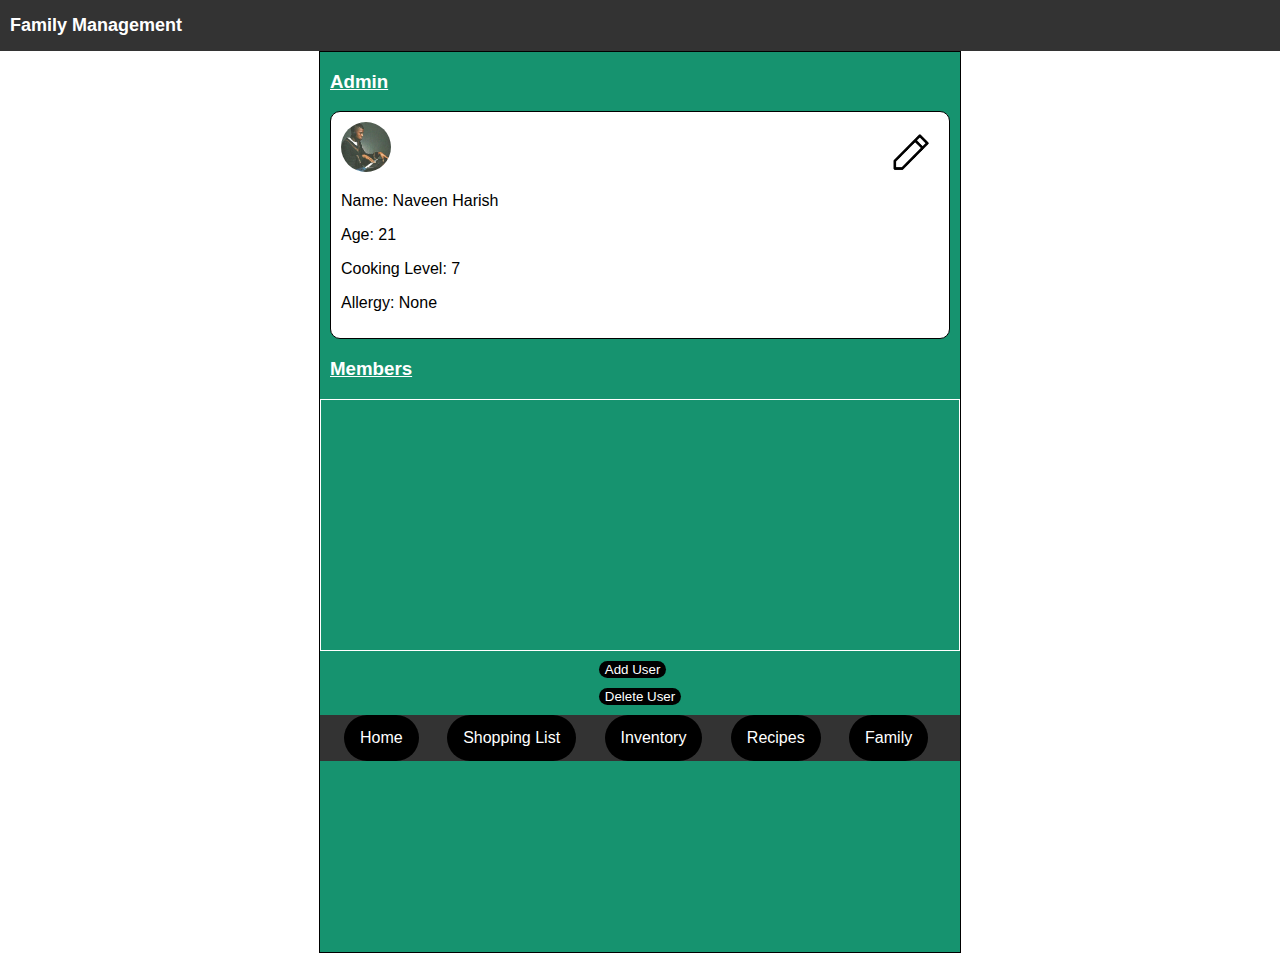
<file: Family Management Page/index.html>
<!DOCTYPE html>
<html lang="en">
<head>
    <meta charset="UTF-8">
    <link rel="stylesheet" href="style.css" type="text/css">
    <meta name="viewport" content="width=device-width, initial-scale=1.0">
    <title>Fam management page</title>
</head>
<body>
    <div class="header">
        <h2>Family Management</h2>
    </div>
    <div class="container">
        <h3><u>Admin</u></h3>
        <div id="admin" class="section">
            <label>
                <input type="file" id="file">
                <img class="pfp" src="admin_avatar.png.jpg" alt="Admin">
            </label>
            <button class="editUser">
                <img src="edit-pencil.png" alt="buttonpng"/>
            </button>
            <p>Name: <span id="adminName">Naveen Harish</span></p>
            <p>Age: <span id="adminAge">21</span></p>
            <p>Cooking Level: <span id="adminCookingLevel" class="cookingLevel">7</span></p>
            <p>Allergy: <span id="adminAllergy">None</span></p>
        </div>

        <h3><u>Members</u></h3>
        <div id="other-users"></div>
        <div class="functions">
            <button id="addButton" onclick="display_member_popup(true)">Add User</button>
            <button id="deleteButton">Delete User</button>
        </div>
        <div class="navbar">
            <ul>
                <li><a href="default.html">Home</a></li>
                <li><a href="default.html">Shopping List</a></li>
                <li><a href="default.html">Inventory</a></li>
                <li><a href="default.html">Recipes</a></li>
                <li><a href="default.html">Family</a></li>
              </ul>
        </div>
        <div id="new-member-popup" class="popup">
            <div id="member-content" class="popup-content">
                <span id="closeMember">&times;</span>
                <form id="member-form" class="form">
                    <legend><b>New Member Setup</b></legend>
                    <label for="editName">Name:</label>
                    <input type="text" id="memberName" name="name" pattern="[A-Za-z ]+">
                    <label for="editAge">Age:</label>
                    <input type="number" id="memberAge" name="age">
                    <label for="editLevel">Cooking Level:</label>
                    <select id="memberLevel" name="level">
                        <option value="1">1</option>
                        <option value="2">2</option>
                        <option value="3">3</option>
                    </select>
                    <label for="editAllergy">Allergy:</label>
                    <input type="text" id="memberAllergy" name="allergy" pattern="[A-Za-z]+">
                    <input id='create-button' type='button' value='Create Member'>
                  </form>  
            </div>
        </div>
    </div>
    <div id="confirmPopup" class="popup">
        <div class="popup-content">
        <p>Are you sure you want to delete the selected user(s)?</p>
        <button id="confirmYes">Yes</button>
        <button id="confirmNo">No</button>
        </div>
    </div>
    <script src="code.js"></script>
</body>
</html>
</file>
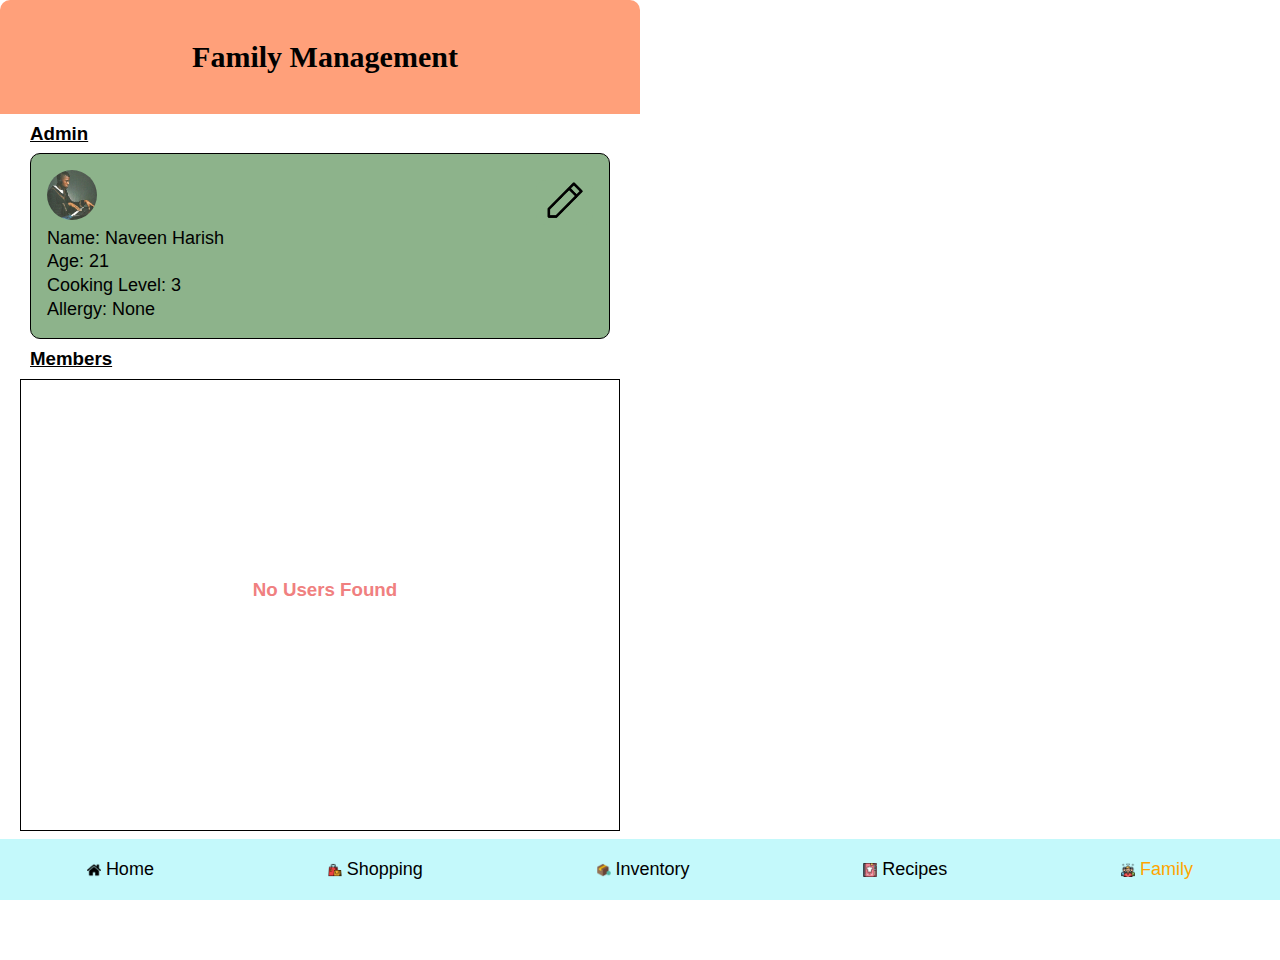
<file: FamilyManagementPage/index.html>
<!DOCTYPE html>
<html lang="en">
<head>
    <meta charset="UTF-8">
    <link rel="stylesheet" href="style.css" type="text/css">
    <meta name="viewport" content="width=device-width, initial-scale=1.0">
    <title>Fam management page</title>
</head>
<body>
    <div class="header">
        <h2>Family Management</h2>
    </div>
    <div class="container">
        <div id="admin-block">
        <h3><u>Admin</u></h3>
        <div id="admin" class="section">
            <label>
                <input type="file" id="file">
                <img class="pfp" src="admin_avatar.png.jpg" alt="Admin">
            </label>
            <button class="editUser">
                <img src="edit-pencil.png" alt="buttonpng"/>
            </button>
            <p>Name: <span id="adminName" class="name">Naveen Harish</span></p>
            <p>Age: <span id="adminAge" class="age">21</span></p>
            <p>Cooking Level: <span id="adminCookingLevel" class="cookingLevel">3</span></p>
            <p>Allergy: <span id="adminAllergy" class="allergy">None</span></p>
        </div>
</div>
    <div id="members-block">
        <h3><u>Members</u></h3>
        <div id="other-users">
            <h3 id="user-default">No Users Found</h3>
        </div>
        <div class="functions">
            <button class="function" id="addButton" onclick="display_member_popup(true)"><strong>Add User</strong></button>
            <button class="function" id="deleteButton"><strong>Delete User</strong></button>
        </div>
    </div>
        <div id="new-member-popup" class="popup">
            <div id="member-content" class="popup-content">
                <span id="closeMember">&times;</span>
                <form id="member-form" class="form">
                    <legend><b>New Member Setup</b></legend>
                    <label for="editName">Name:</label>
                    <input type="text" id="memberName" name="name" pattern="[A-Za-z ]+">
                    <label for="editAge">Age:</label>
                    <input type="number" id="memberAge" name="age">
                    <label for="editLevel">Cooking Level:</label>
                    <select id="memberLevel" name="level">
                        <option value="1">1</option>
                        <option value="2">2</option>
                        <option value="3">3</option>
                    </select>
                    <label for="editAllergy">Allergy:</label>
                    <input type="text" id="memberAllergy" name="allergy" pattern="[A-Za-z]+">
                    <input id='create-button' type='button' value='Create Member'>
                  </form> 
                <div class="mobile-keyboard">
                    <div class="key-row">
                        <div class="key">q</div><div class="key">w</div><div class="key">e</div><div class="key">r</div>
                        <div class="key">t</div><div class="key">y</div><div class="key">u</div><div class="key">i</div>
                        <div class="key">o</div><div class="key">p</div>
                    </div>
                    <div class="key-row">
                        <div class="key">a</div><div class="key">s</div><div class="key">d</div><div class="key">f</div>
                        <div class="key">g</div><div class="key">h</div><div class="key">j</div><div class="key">k</div>
                        <div class="key">l</div>
                    </div>
                    <div class="key-row">
                        <div class="key shift">shift</div><div class="key">z</div><div class="key">x</div><div class="key">c</div>
                        <div class="key">v</div><div class="key">b</div><div class="key">n</div><div class="key">m</div>
                        <div class="key backspace">backspace</div>
                    </div>
                    <div class="key-row">
                        <div class="key function">123</div>
                        <div class="key function">space</div>
                        <div class="key function">return</div>
                    </div>
                </div>  
            </div>
        </div>
    </div>
    <div id="confirmPopup" class="popup">
        <div class="popup-content">
        <p>Are you sure you want to delete the selected user(s)?</p>
        <button id="confirmYes" class="confirm-button">Yes</button>
        <button id="confirmNo"class="confirm-button">No</button>
        </div>
    </div>
    <div id="unselectedPopup" class="popup">
        <div class="popup-content">
        <span id="closeUnselected">&times;</span>
        <p>Select a user(s) to delete</p>
        </div>
    </div>
    <script src="code.js"></script>
    <footer>
        <section id="navigation">
            <div class="navigation-bar">
                <a href="../HomePage/HomePage.html" class="tab-button" id="home_tab">
                    <img src="icons/home.png" alt="Home" class="icon"> Home
                </a>
                <a href="../ShoppingPage/ShoppingPage.html" class="tab-button" id="shopping_tab"> 
                    <img src="icons/shopping.png" alt="Shopping" class="icon"> Shopping
                </a>
                <a href="../InventoryPage/InventoryPage.html" class="tab-button" id="inventory_tab">
                    <img src="icons/logistics.png" alt="Inventory" class="icon"> Inventory
                </a>
                <a href="../RecipePage/Recipe.html" class="tab-button" id="recipe_tab">
                    <img src="icons/recipe-book.png" alt="Recipes" class="icon"> Recipes
                </a>
                <a href="../FamilyManagementPage/index.html" class="tab-button" id="family_tab" style="color: #FFA500;">
                    <img src="icons/group.png" alt="User" class="icon"> Family
                </a>
            </div>
        </section>
    </footer>
</body>
</html>
</file>
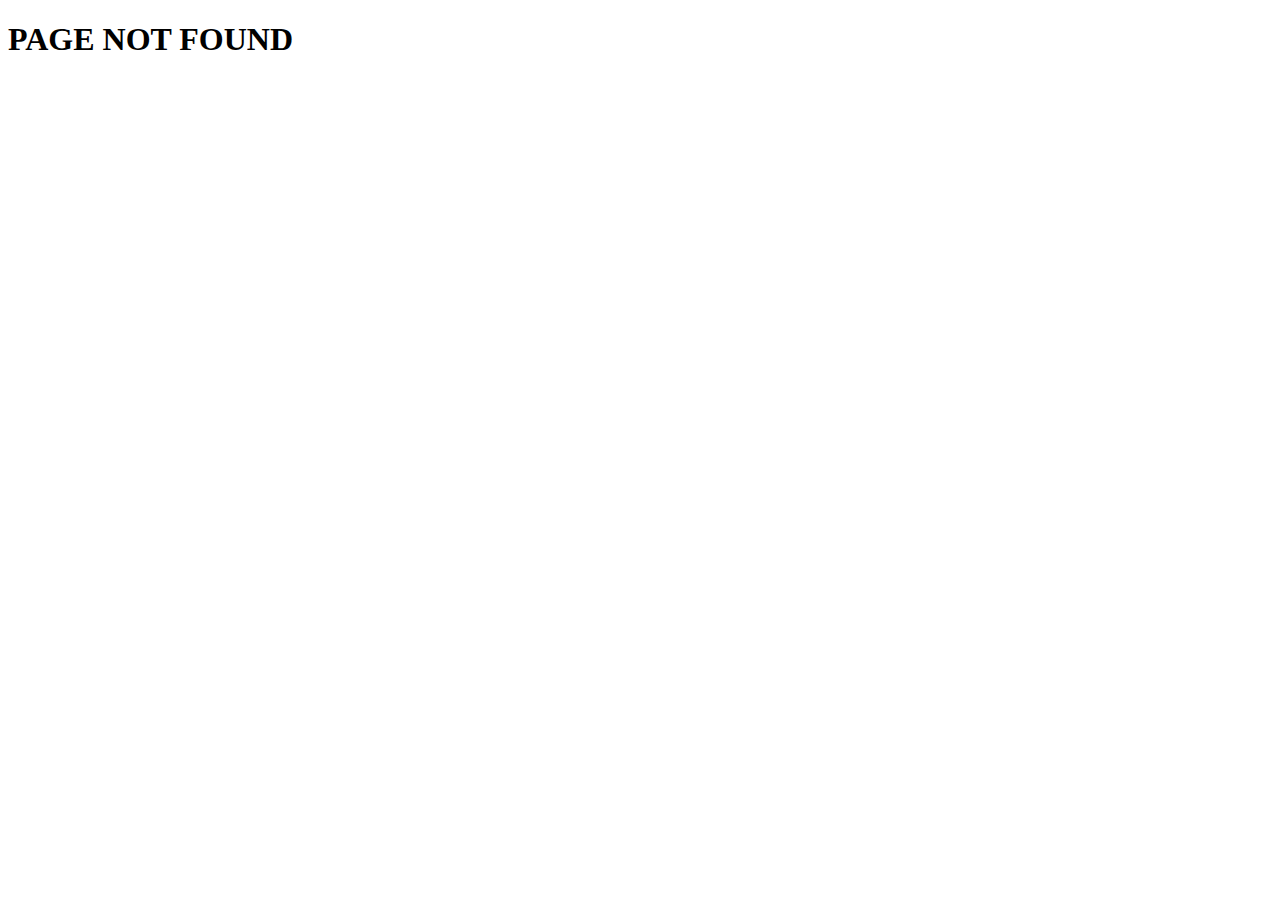
<file: Family Management Page/default.html>
<!DOCTYPE html>
<html lang="en">
<head>
    <meta charset="UTF-8">
    <meta name="viewport" content="width=device-width, initial-scale=1.0">
    <title>default</title>
</head>
<body>
    <h1>PAGE NOT FOUND</h1>
</body>
</html>
</file>
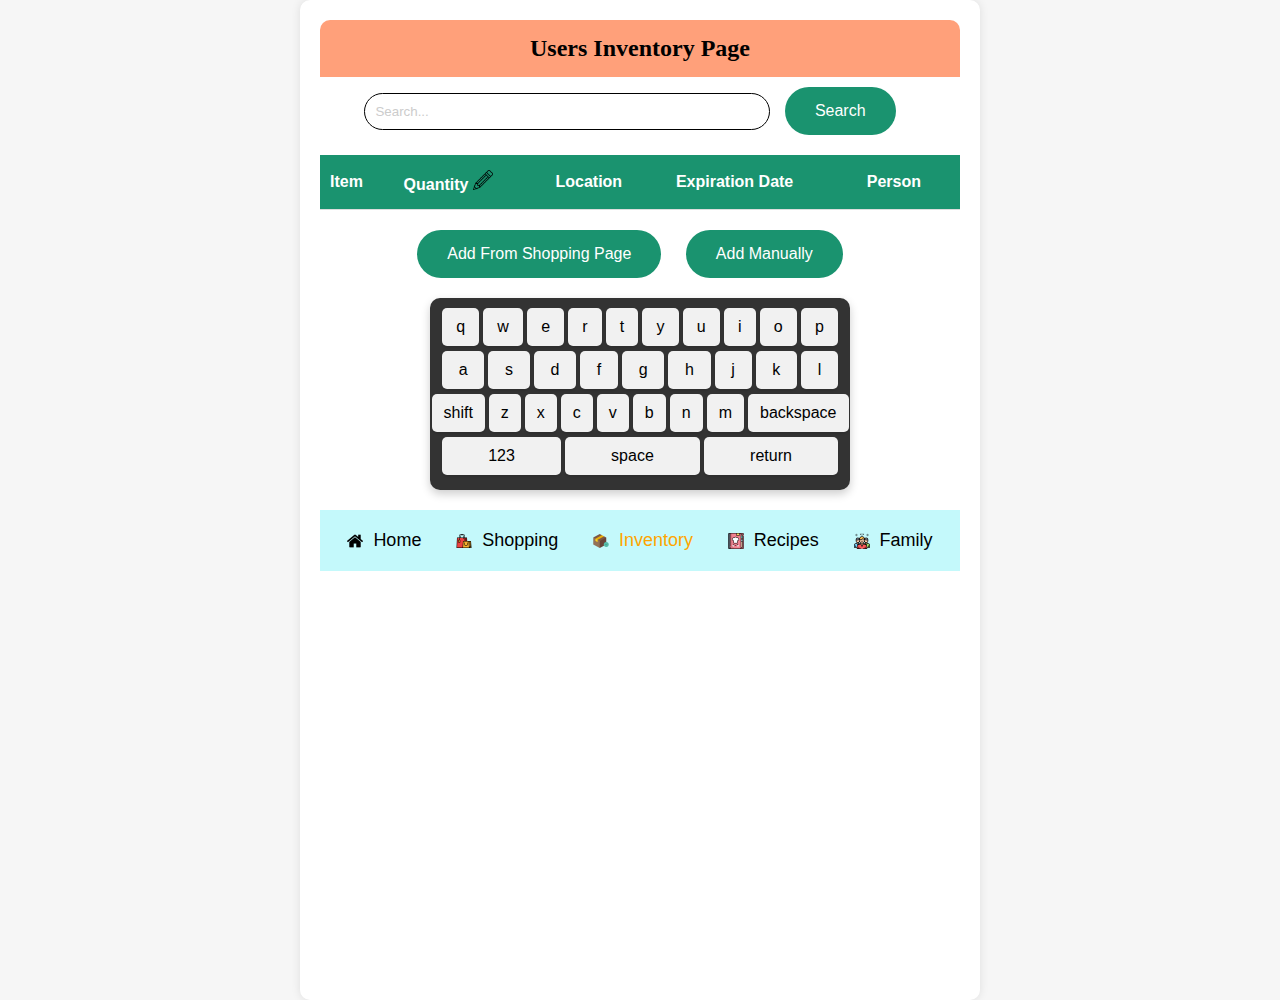
<file: InventoryPage/InventoryPage.html>
<!DOCTYPE html>
<html lang="en">
<head>
    <meta charset="UTF-8">
    <meta name="viewport" content="width=device-width, initial-scale=1.0">
    <link rel="stylesheet" href="./InventoryPage.css" type="text/css">
    <script src="InventoryPage.js" async></script>
    <title>Inventory Page</title>
</head>
<body>
<div class="container">
    <div class="top-bar">Users Inventory Page</div>
    <div class="search-bar">
        <input type="text" id="searchInput" placeholder="Search..." oninput="search()">
        <button class="button" onclick="search()">Search</button>
    </div>
    <table id="inventoryTable">
        <thead>
            <tr>
                <th>Item</th>
                <th>Quantity 
                    <img src="icons/pencil.png" 
                    width="20" 
                    height="20" 
                    alt="Edit" 
                    class="edit-icon" 
                    onclick="enableEdit('quantity')">
                </th>
                <th>Location</th>
                <th>Expiration Date</th>
                <th>Person</th>
            </tr>
        </thead>
        <tbody id="tableBody">
            <!-- <tr>
                <td>Apples</td>
                <td contenteditable="true">5</td>
                <td>Fridge</td>
                <td>Fri May 10 2024</td>
                <td>Naveen</td>
            </tr>
            <tr>
                <td>Pear</td>
                <td contenteditable="true">5</td>
                <td>Fridge</td>
                <td>Fri May 10 2024</td>
                <td>Naveen</td>
            </tr> -->
        </tbody>
    </table>
    <div class="button-container">
        <button class="button add-from-shopping-list" onclick="addToInventoryFromShoppingList()">Add From Shopping Page</button>
        <button class="button add-manually" onclick="openModal()">Add Manually</button>
    </div>

    <div id="myModal" class="modal">
        <div class="modal-content">
            <span class="close" onclick="closeModal()">&times;</span>
            <h2>Add Item Manually</h2>
            <label for="itemName">Item Name:</label><br>
            <input type="text" id="itemName" required><br>
            <p></p>
            <label for="quantity">Quantity:</label><br>
            <input type="text" id="quantity" required><br>
            <p></p>
            <select id="category" class="input-field" required>
                <option value="" disabled selected>Select a category</option>
                <option value="Pantry">Pantry</option>
                <option value="Fridge">Fridge</option>
            </select><br>
            <p></p>
            <label for="expirationDate">Expiration Date (MM/DD/YYYY):</label><br>
            <input type="text" id="expirationDate" placeholder="MM/DD/YYYY" required><br>
            <p></p>
            <label for="person">Person:</label><br>
            <input type="text" id="person" required><br><br>
            <button onclick="addItemManually()">Add Item</button>
            <div class="mobile-keyboard">
                <div class="key-row">
                    <div class="key">q</div><div class="key">w</div><div class="key">e</div><div class="key">r</div>
                    <div class="key">t</div><div class="key">y</div><div class="key">u</div><div class="key">i</div>
                    <div class="key">o</div><div class="key">p</div>
                </div>
                <div class="key-row">
                    <div class="key">a</div><div class="key">s</div><div class="key">d</div><div class="key">f</div>
                    <div class="key">g</div><div class="key">h</div><div class="key">j</div><div class="key">k</div>
                    <div class="key">l</div>
                </div>
                <div class="key-row">
                    <div class="key shift">shift</div><div class="key">z</div><div class="key">x</div><div class="key">c</div>
                    <div class="key">v</div><div class="key">b</div><div class="key">n</div><div class="key">m</div>
                    <div class="key backspace">backspace</div>
                </div>
                <div class="key-row">
                    <div class="key function">123</div>
                    <div class="key function">space</div>
                    <div class="key function">return</div>
                </div>
            </div> 
        </div>
    </div>
    <p></p>
    <div class="mobile-keyboard">
        <div class="key-row">
            <div class="key">q</div><div class="key">w</div><div class="key">e</div><div class="key">r</div>
            <div class="key">t</div><div class="key">y</div><div class="key">u</div><div class="key">i</div>
            <div class="key">o</div><div class="key">p</div>
        </div>
        <div class="key-row">
            <div class="key">a</div><div class="key">s</div><div class="key">d</div><div class="key">f</div>
            <div class="key">g</div><div class="key">h</div><div class="key">j</div><div class="key">k</div>
            <div class="key">l</div>
        </div>
        <div class="key-row">
            <div class="key shift">shift</div><div class="key">z</div><div class="key">x</div><div class="key">c</div>
            <div class="key">v</div><div class="key">b</div><div class="key">n</div><div class="key">m</div>
            <div class="key backspace">backspace</div>
        </div>
        <div class="key-row">
            <div class="key function">123</div>
            <div class="key function">space</div>
            <div class="key function">return</div>
        </div>
    </div>    
    <div id="errorModal" class="modal" style="display:none;">
        <div class="modal-content">
            <span class="close" onclick="closeModals('errorModal')">&times;</span>
            <div id="errorText"></div>
            <button onclick="confirmVisitShoppingList()">Yes</button>
            <button onclick="declineVisitShoppingList()">No</button>
        </div>
    </div>
    <p></p>
    <section id="navigation">
        <div class="navigation-bar">
            <a href="../HomePage/HomePage.html" class="tab-button" id="home_tab">
                <img src="icons/home.png" alt="Home" class="icon"> Home
            </a>
            <a href="../ShoppingPage/ShoppingPage.html" class="tab-button" id="shopping_tab"> <!-- Highlighted since we're on this page -->
                <img src="icons/shopping.png" alt="Shopping" class="icon"> Shopping
            </a>
            <a href="../InventoryPage/InventoryPage.html" class="tab-button" id="inventory_tab" style="color: #FFA500;">
                <img src="icons/logistics.png" alt="Inventory" class="icon"> Inventory
            </a>
            <a href="../RecipePage/Recipe.html" class="tab-button" id="recipe_tab">
                <img src="icons/recipe-book.png" alt="Recipes" class="icon"> Recipes
            </a>
            <a href="../FamilyManagementPage/index.html" class="tab-button" id="family_tab">
                <img src="icons/group.png" alt="User" class="icon"> Family
            </a>
        </div>
    </section>  
</div>
</body>
</html>
</file>
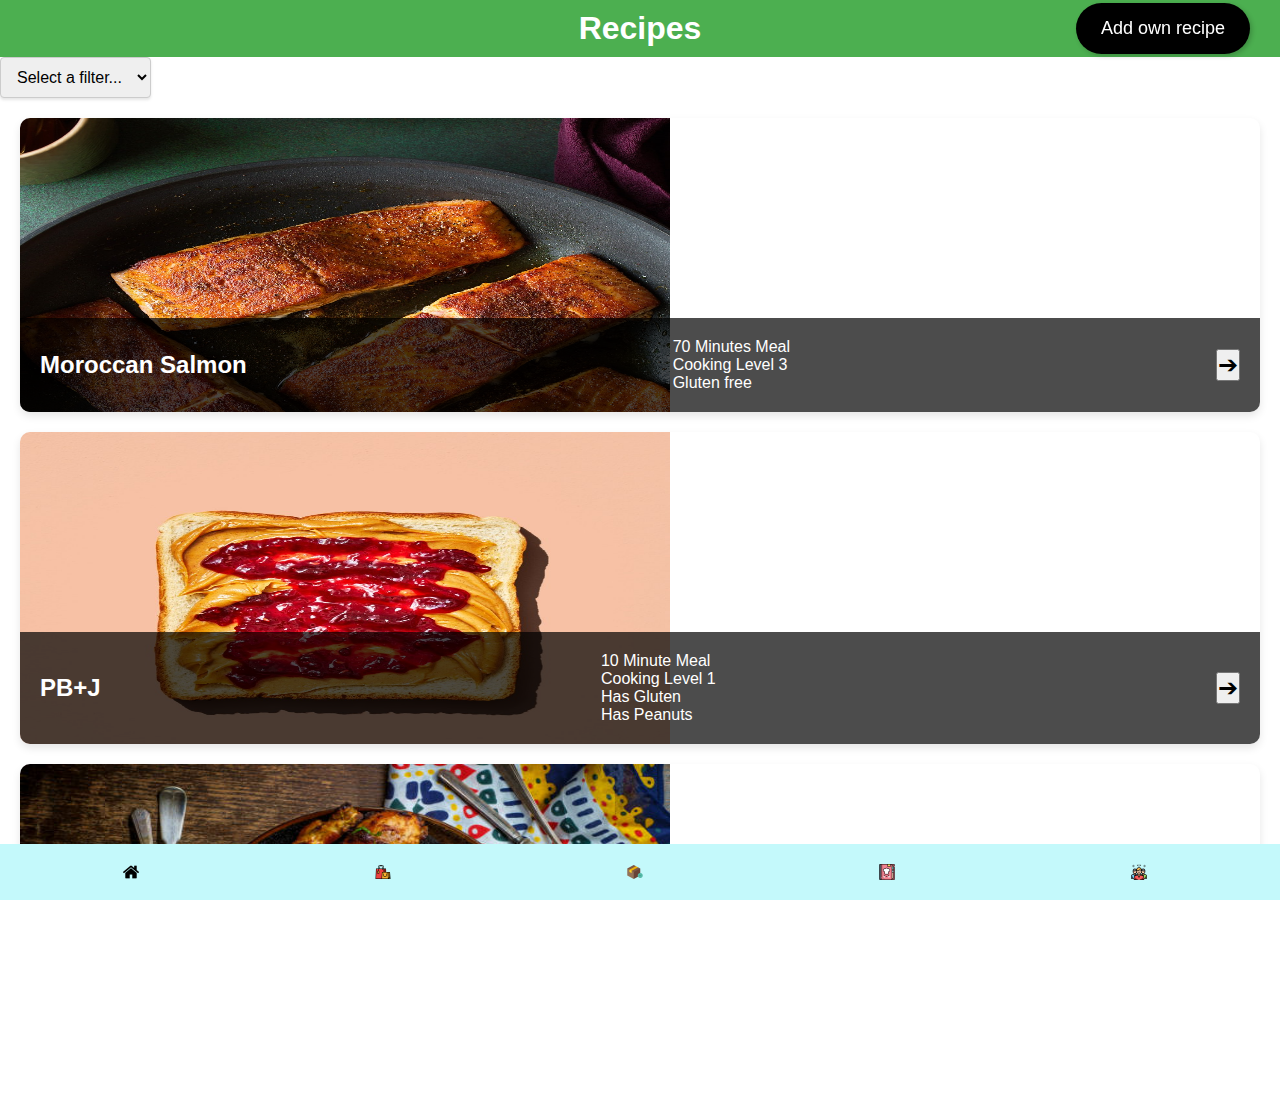
<file: RecipePage/recipe.html>
<!DOCTYPE html>
<html lang="en">
<head>
    <meta charset="UTF-8">
    <meta name="viewport" content="width=device-width, initial-scale=1.0">
    <title>Your App</title>
    <link rel="stylesheet" href="recipe.css">
    
</head>
<body>
    
    <header>
        <h1>Recipes</h1>

    </header>
    <!-- <div id="filter-container">
        <label for="filter-select">Filter</label>
        <select id="filter-select">
            <option value="" selected>Select a filter...</option> <!-- Initial option -->
            <!-- <option value="alphabetical">Alphabetical</option>
            <option value="level">Cooking Level</option>
            <option value="time">Cooking Time</option> -->
        <!-- </select> --> 
    <!-- </div> -->
    <!-- <div id="filter-container">
        <!-- <button id="apply-filter"> -->
            <label for="filter-select"></label>
            <select id="filter-select">
                <option value="" selected>Select a filter...</option>
                <option value="alphabetical">Alphabetical</option>
                <option value="level">Cooking Level</option>
                <option value="time">Cooking Time</option>
            </select> 
        <!-- </button> -->
        
    </div>
    
    <main>
        <div id="myModal" class="modal">
            <div class="modal-content">
              <span class="close" onclick="closeModal('myModal')">&times;</span>
              <div id="recipe-details"></div>
            </div>
        </div>
          
        <div id="myModal2" class="modal">
            <div class="modal-content">
              <span class="close" onclick="closeModal('myModal2')">&times;</span>
              <div id="missing-items-msg"></div>
            </div>
        </div>

        <div id="recipe-container">
        <div class="recipe-card" data-name="Moroccan Salmon" data-ingredients="Salmon, Lemon, Yogurt" data-cookingLevel = "3" data-cuisine = "Morrocan" data-cookingTime = "70 minutes">
            <div class="recipe-image">
                <img src="moroccan-spiced-salmon-lemon-yogurt-sauce-4.jpg" width="650" height="500" alt="Moroccan Salmon"/>
            </div>
            <div class="recipe-content">
                <h2>Moroccan Salmon</h2>
                <div class="recipe-info">
                    <span>70 Minutes Meal</span>
                    <span>Cooking Level 3</span>
                    <span>Gluten free</span>
                </div>
                
                <button id="Moroccan-Salmon-Button" class="recipe-arrow" data-name="Moroccan Salmon" data-ingredients="Salmon, Lemon, Yogurt" 
        data-instructions="Marinate salmon fillets with lemon juice and water for 10 minutes. Grill and chop jalapeños, then mix with salmon, vegetables, spices, and herbs (excluding olive oil). Bake covered with parchment and foil at 350°F (175°C) for 20 minutes, then uncover, drizzle with olive oil, and bake for 5 more minutes." 
        data-allergies="Nuts" onclick="ingredient_checker(this)">➔</button>
            </div>
        </div>
        
        
        <div class="recipe-card" data-name="PB+J" data-ingredients="Bread, Peanut Butter, Jelly" data-cookingLevel = "1" data-cuisine = "American" data-cookingTime = "10 minutes" >
            <div class="recipe-image">
                <img src="pbj-sandwich-gif_lesliegrow_621_WEB.jpg" width="650" height="350" alt="PB+J Sandwich"/>
            </div>
            <div class="recipe-content">
                <h2>PB+J</h2>
                <div class="recipe-info">
                    <span>10 Minute Meal</span>
                    <span>Cooking Level 1</span>
                    <span>Has Gluten</span>
                    <span>Has Peanuts</span>
                </div>
                <button class="recipe-arrow" data-ingredients="Bread, Peanut Butter, Jelly" data-instructions="Spread peanut butter on one slice of bread and jelly on another. Press slices together. Enjoy your PB+J sandwich!" data-allergies = "Nuts" data-name="PB+J" onclick="ingredient_checker(this)">➔</button> <!-- Changed from a div to a button -->

            </div>
        </div>
        
        <div class="recipe-card" data-name="Chicken and Rice" data-ingredients="Rice, Chicken, Beans, Chicken Broth, Onions, Garlic" data-cookingLevel = "2" data-cuisine = "Morrocan" data-cookingTime = "30 minutes" >
            <div class="recipe-image">
                <img src="chicken+rice.jpeg" width="650" height="350" alt="Chicken and Rice Image"/>
            </div>
            <div class="recipe-content">
                <h2>Chicken and Rice</h2>
                <div class="recipe-info">
                    <span>30 Minute Meal</span>
                    <span>Cooking Level 2</span>
                    <span>Contains Meat</span>
                </div>
                <button class="recipe-arrow" data-name="Chicken and Rice" data-ingredients="Rice, Chicken, Beans, Chicken Broth, Onions, Garlic" data-instructions="Season chicken with salt, pepper, and your choice of spices. In a skillet, brown the chicken on both sides, then set aside. In the same skillet, sauté onions and garlic, add rice, stirring until slightly toasted. Pour in chicken broth and place the chicken on top. Bring to a boil, then simmer covered until rice is tender. Stir in canned beans (drained and rinsed) during the last 5 minutes. Serve hot." data-allergies = "None" onclick="ingredient_checker(this)">➔</button> <!-- Changed from a div to a button -->
            </div>
        </div>
        
    </div>
</div>
        <button id="addRecipeBtn" class="floating-btn">Add own recipe</button>



    <div id="recipeModal" class="modal">
        <div class="modal-content">
            <span class="close" onclick="closeModal('recipeModal')">&times;</span>
    <form id="recipeForm">
        <input type="text" id="recipeName" placeholder="Name" required>
        <textarea id="recipeInstructions" placeholder="Instructions" required></textarea>
        <input type="text" id="recipeIngredients" placeholder="Ingredients (comma-separated)" required>
        <input type ="text" id = "recipeTime" placeholder="Cooking Time (e.g 15 minutes)" required>
        <input type ="text" id ="allergies" placeholder="Allergies">
        <label for="cookingLevel">Cooking Level: </label>
        <select name = "cookingLevel" id = "cookingLevel">
            <option value="1">1</option>
            <option value="2">2</option>
            <option value="3">3</option>
        </select>
        <br><br>
        <label for="recipeGlutenFree">Gluten</label>
        <select id="recipeGlutenFree">
            <option value="true">Gluten-Free</option>
            <option value="false">Contains Gluten</option>
        </select>
        <!-- <input type="text" id="recipeImageUrl" placeholder="Image URL"> -->
        <button type="submit">Add Recipe</button>
    </form>
</div>
</div>
    

    <div id="instructionsModal" class="modal">
        <div class="modal-content">
            <span class="close" onclick="closeModal('instructionsModal')">&times;</span>
           
            <h2 id="recipeTitleModal"></h2>
            <h3 id = "cookTime"></h3>
            <b>Allergies: </b><p id = "recipeAllergies"></p>
            <b>Recipe Instructions:</b>
            <p id="recipeInstructionsModal"></p>
            
        </div>
    </div>
    
    </main>

    <footer>
        <section id="navigation">
            <div class="navigation-bar">
                <a href="../HomePage/HomePage.html" class="tab-button" id="home_tab"><img src="icons/home.png" alt="Home" class="icon"></a>
                <a href="../ShoppingPage/ShoppingPage.html" class="tab-button" id="shopping_tab"><img src="icons/shopping.png" alt="Shopping" class="icon"></a>
                <a href="../InventoryPage/InventoryPage.html" class="tab-button" id="inventory_tab"><img src="icons/logistics.png" alt="Inventory" class="icon"></a>
                <a href="recipe.html" class="tab-button" id="recipe_tab"><img src="icons/recipe-book.png" alt="Recipes" class="icon"></a>
                <a href="../FamilyManagementPage/index.html" class="tab-button" id="family_tab"><img src="icons/group.png" alt="User" class="icon"></a>
            </div>
        </section>
    </footer>
    
    <script src="recipe.js"></script>
</body>
</html>
</file>
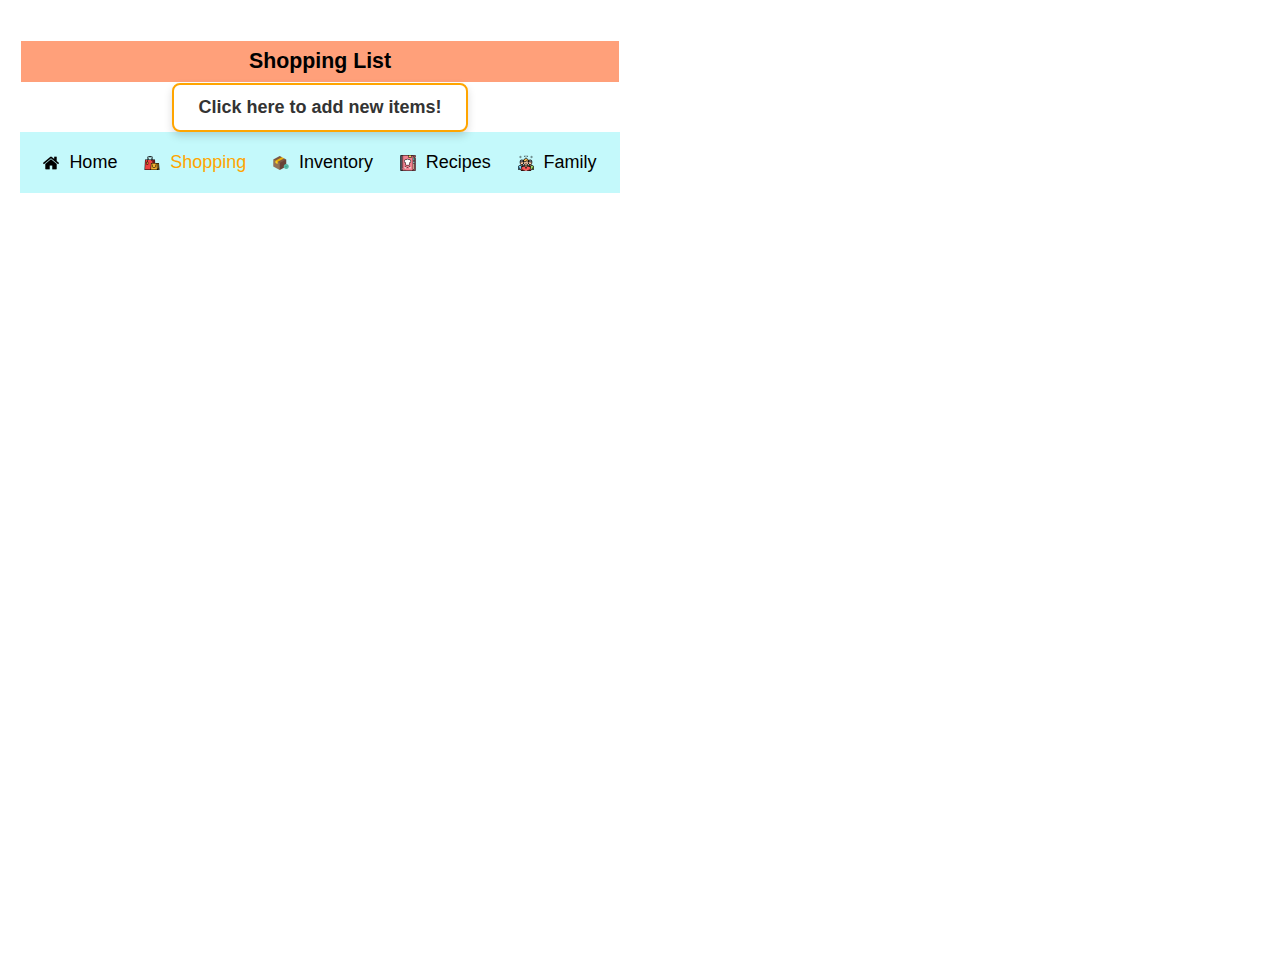
<file: ShoppingPage/ShoppingPage.html>
<!doctype html>
<html lang="en">
<head>
    <meta charset="utf-8">
    <meta name="viewport" content="width=device-width, initial-scale=1.0">
    <meta name="description" content="Basic HTML5 Document">
    <meta name="keywords" content="HTML5, Responsive">
    <link rel="stylesheet" href="./ShoppingPage.css" type="text/css">
    <link rel="stylesheet" href="https://cdnjs.cloudflare.com/ajax/libs/font-awesome/5.15.4/css/all.min.css">
    <script src="ShoppingPage.js" defer></script>
    <title>ShoppingList</title>
</head>
<body>
    <div class="page-container">
        <section class="shopping-list-display">
            <table id="shopping-class">
                <thead>
                    <tr>
                        <th colspan="4">Shopping List</th>
                    </tr>
                </thead>
                <tbody>
                    <!-- Items will be dynamically inserted into this body section -->
                </tbody>
            </table>            
        </section>
        <section class="adding-items">
            <button onclick="displayItem()" class="display-item-button"><strong>Click here to add new items!</strong></button>
        </section>
        <div id="popupModal" class="popupModal" style="display:none;">
            <div class="modal-content">
                <span class="close" onclick="closeModal()">&times;</span>
                <h2>Add New Item</h2>
                <form id="addItemForm" onsubmit="addItem(event)">
                    <label for="itemName">Item Name:</label>
                    <input type="text" id="itemName" name="itemName" required>

                    <label for="itemQuantity">Quantity:</label>
                    <input type="number" id="itemQuantity" name="itemQuantity" required>

                    <label for="item-category">Item Location:</label>
                    <select id="item-category" required>
                        <option value="" disabled selected>Select item category</option>
                        <option value="Fridge">Fridge</option>
                        <option value="Pantry">Pantry</option>
                    </select>

                    <label for="personName">Person Name:</label>
                    <input type="text" id="personName" name="personName" required>

                    <button type="submit">Add Item</button>
                </form>
                <div class="mobile-keyboard">
                    <div class="key-row">
                        <div class="key">q</div><div class="key">w</div><div class="key">e</div><div class="key">r</div>
                        <div class="key">t</div><div class="key">y</div><div class="key">u</div><div class="key">i</div>
                        <div class="key">o</div><div class="key">p</div>
                    </div>
                    <div class="key-row">
                        <div class="key">a</div><div class="key">s</div><div class="key">d</div><div class="key">f</div>
                        <div class="key">g</div><div class="key">h</div><div class="key">j</div><div class="key">k</div>
                        <div class="key">l</div>
                    </div>
                    <div class="key-row">
                        <div class="key shift">shift</div><div class="key">z</div><div class="key">x</div><div class="key">c</div>
                        <div class="key">v</div><div class="key">b</div><div class="key">n</div><div class="key">m</div>
                        <div class="key backspace">backspace</div>
                    </div>
                    <div class="key-row">
                        <div class="key function">123</div>
                        <div class="key function">space</div>
                        <div class="key function">return</div>
                    </div>
                </div> 
            </div>
        </div>
        <div id="confirmModal" class="modal">
            <div class="modal-content">
                <span class="close" onclick="closeModals('confirmModal')">&times;</span>
                <h2>Confirm Deletion</h2>
                <p>Are you sure you want to delete this item?</p>
                <button onclick="deleteItem2(currentElement)">Confirm</button>
                <button onclick="closeModals('confirmModal')">Cancel</button>
            </div>
        </div>
        
        <div id="errorModal" class="modal" style="display:none;">
            <div class="modal-content">
                <span class="close" onclick="closeModals('errorModal')">&times;</span>
                <div id="errorText"></div>
            </div>
        </div>
        <section id="navigation">
            <div class="navigation-bar">
                <a href="../HomePage/HomePage.html" class="tab-button" id="home_tab">
                    <img src="icons/home.png" alt="Home" class="icon"> Home
                </a>
                <a href="ShoppingPage.html" class="tab-button" id="shopping_tab" style="color: #FFA500;"> <!-- Highlighted since we're on this page -->
                    <img src="icons/shopping.png" alt="Shopping" class="icon"> Shopping
                </a>
                <a href="../InventoryPage/InventoryPage.html" class="tab-button" id="inventory_tab">
                    <img src="icons/logistics.png" alt="Inventory" class="icon"> Inventory
                </a>
                <a href="../RecipePage/Recipe.html" class="tab-button" id="recipe_tab">
                    <img src="icons/recipe-book.png" alt="Recipes" class="icon"> Recipes
                </a>
                <a href="../FamilyManagementPage/index.html" class="tab-button" id="family_tab">
                    <img src="icons/group.png" alt="User" class="icon"> Family
                </a>
            </div>
        </section>  
    </div>
</body>
</html>
</file>
<file: Family Management Page/style.css>
body, html {
    margin: 0;
    padding: 0;
    font-family: Arial, sans-serif;
  }
  h3{
    margin-left: 10px;
    color: #fff;
  }
  h2{
    margin-left: 10px;
  }
  img{
    width: 45px
  }

  button {
    display: block;
    margin-top: 10px;
    border:none;
    border-radius:10px;
    background-color:#000;
    color: #fff;
  }

  .navbar{
    margin-top: 10px;
  }
  ul {
    list-style-type: none;
    margin: 0;
    padding: 0;
    overflow: hidden;
    background-color: #333;
  }
  
  li {
    margin-left: 24px;
    display: inline-block;
    background-color: black;
    border-radius: 75px;
  }
  li:hover{
    background-color:green
  }
  
  li a {
    display: block;
    color: white;
    text-align: center;
    padding: 14px 16px;
    text-decoration: none;
  }

  .header{
    margin: 0;
    padding: 0;
    overflow: hidden;
    background-color: #333;
    color: #ffffff;
    font-size: 12px;
  }
  .container {
    border: 1px solid #000;
    width: 640px;
    height: 900px;
    margin: 0 auto;
    background-color: #16936F;
  }
  
  .section{
    border: 1px solid #000;
    margin: 10px;
    padding: 10px;
    background-color: #fff;
    border-radius: 10px;
  }

  .functions{
    max-width: fit-content;
    margin-left: auto;
    margin-right: auto;
  }
  
  .pfp {
    width: 50px;
    height: 50px;
    border-radius: 50%;
  }
  .edit{
    border: none;
    background-color: inherit;
    float: right;
  }
  .editUser{
    border: none;
    background-color: inherit;
    float: right;
  }
  .editUser:hover{
    background-color:#16936F;
    border-radius: 50%;
 
  }
  .edit:hover{
    background-color:#16936F;
    border-radius: 50%;
 
  }
  .popup {
    display: none;
    position: fixed; /* Stay in place */
    left: 0;
    top: 0;
    width: 100%; /* Full width */
    height: 100%; /* Full height */
    background-color: rgb(0,0,0); /* Fallback color */
    background-color: rgba(0,0,0,0.4); /* Black w/ opacity */
  }
  
  .popup-content {
    background-color: #fefefe;
    border-radius: 10px;
    margin: 40% auto; /* 15% from the top and centered */
    padding: 20px;
    border: 1px solid #888;
    width: 500px; /* Could be more or less, depending on screen size */
  }
  .form{
    display:grid;
    margin-bottom: 10px;
  }

  #file{
    display:none;
  }

  #other-users{
    height: 250px;
    overflow-y: auto;
    border: 1px solid #ffffff;
  }

  .user-name{
    float: right;
    color: green;
    position: relative;
    top: -50px;
;
  }

  #create-button{
    border:none;
    border-radius:10px;
    background-color:green;
    color: #fff;
  }
</file>
<file: FamilyManagementPage/style.css>
body{
    margin: 0;
    padding: 0;
    font-family: 'Segoe UI', Tahoma, Geneva, Verdana, sans-serif;
    width: 640px;
    height: 960px;
  }
  h3{
    margin-left: 10px;
    color: black;
  }
  h2{
    margin-left: 10px;
  }
  img{
    width: 45px
  }

  button {
    display: block;
    margin-top: 10px;
    border:none;
    border-radius:10px;
    background-color:#1a936f;
    color: #fff;
  }
  footer {
    background-color: #333;
    color: white;
    position: fixed;
    bottom: 0;
    width: 100%;
}

  .header{
    background-color: lightsalmon;
    color: black;
    padding: 15px 0;
    text-align: center;
    font-size: 20px;
    border-radius: 10px 10px 0 0;
    font-family: 'Cinzel', serif;
    font-weight: bold;
  }
  .container {
    margin: 0 auto;
    padding: 20px;
  }
  
  .section {
    position: relative;
    border: 1px solid #000;
    margin: 10px;
    padding: 4px; /* Reduced padding */
    background-color: #8CCFD3;
    border-radius: 10px;
    font-size: 14px; /* Reduced font size */
    line-height: 1.15; /* Reduced line height */
}

.section p {
    margin: 2px 0; /* Reduced margin for paragraphs */
}

  .functions{
    max-width: fit-content;
    margin-left: auto;
    margin-right: auto;
    margin-bottom: 10px;
    margin-top: 5px;
  }
  .confirm-button{
    display: inline-block
  }

  .function{
    border-radius: 0.5rem;
    width: 90px;
    height: 40px;
    display: inline-block;
  }
  
  .pfp {
    width: 50px;
    height: 50px;
    border-radius: 50%;
  }
  .edit{
    border: none;
    background-color: inherit;
    float: right;
  }
  .editUser{
    border: none;
    background-color: inherit;
    float: right;
  }
  .editUser:hover{
    background-color:white;
    border-radius: 50%;
 
  }
  .edit:hover{
    background-color:white;
    border-radius: 50%;
 
  }
  .deleteUserCheckbox{
    position: absolute;
    top: 80px;
    left: 458px;
    border-radius: 50%;
  }
  .popup {
    display: none;
    position: fixed; /* Stay in place */
    left: 0;
    top: 0;
    width: 100%; /* Full width */
    height: 100%; /* Full height */
    background-color: rgb(0,0,0); /* Fallback color */
    background-color: rgba(0,0,0,0.4); /* Black w/ opacity */
  }
  
  .popup-content {
    background-color: #fefefe;
    border-radius: 10px;
    margin: 40% auto; /* 15% from the top and centered */
    padding: 20px;
    border: 1px solid #888;
    width: 500px; 
  }
  .form{
    display: flex;
    flex-direction: column;
    align-items: center;
    gap: 10px;
  }


.form select {
  background-color: #f0f0f0; 
  border: 1px solid #ccc; 
  border-radius: 4px; 
  padding: 8px; 
  font-size: 16px; 
  cursor: pointer; 
}


.form select:hover {
  border-color: #888; 
}


.form select:focus {
  border-color: #005A9C; 
  outline: none; 
}

.navigation-bar {
  display: flex;
  justify-content: space-around;
  padding: 10px 0; /* Increased padding for a taller bar */
  background-color: #c4f9fb;
  font-size: 18px;
  position: fixed;
  left: 0; /* Ensure it spans the entire width */
  right: 0;
  bottom: 0;
  z-index: 1000;
}

.tab-button {
  text-decoration: none;
  color: black;
  font-size: 16px;
  display: flex;
  align-items: center;
  padding: 8px;
}

.tab-button .icon {
  margin-right: 5px;
  width: 14px;
  height: 14px;
}

.tab-button:hover, .tab-button:focus {
  color: #FFA500;
  background-color: #e0f4f7;
  border-radius: 5px;
  outline: none;
}

.user-name{
  float: right;
  color: green;
  position: relative;
  top: -50px;
}
.icon{
  width: 24px; 
  height: 24px;
  color: black; 
  cursor: pointer;
  margin-right: 10px;
  transition: background-color 0.3s;
}

.tab-button {
  text-decoration: none;
  color: black;
  font-size: 18px; /* Increased font size for the text in tabs */
  display: flex;
  align-items: center;
  padding: 10px; /* Add padding to make buttons larger */
}

input[type="checkbox"]{
  -webkit-appearance: initial;
  appearance: initial;
  background: gray;
  width: 40px;
  height: 40px;
  border: none;
  position: relative;
}
input[type="checkbox"]:checked {
  background: red;
}
input[type="checkbox"]:checked:after {
  content: "X";
  color: #fff;
  position: absolute;
  left: 50%;
  top: 50%;
  -webkit-transform: translate(-50%,-50%);
  -moz-transform: translate(-50%,-50%);
  -ms-transform: translate(-50%,-50%);
  transform: translate(-50%,-50%);
}

  #file{
    display:none;
  }

  #other-users{
    height: 450px;
    overflow-y: auto;
    border: 1px solid black;
    margin-top:-10px;
  }


  #create-button{
    border:none;
    border-radius:10px;
    background-color:#1a936f;
    color: #fff;
    width: 100px;
    height: 40px;
    display: inline-block;
  }
  #admin {
    background-color: #8db38b;
    position: relative;
    border: 1px solid #000;
    margin: 10px;
    margin-top: -10px;
    padding: 16px; /* Increased padding */
    border-radius: 10px;
    font-size: 18px; /* Increased font size */
    line-height: 1.2; /* Increased line height */
}
#members-block{
  margin-top: -10px;
}
#admin-block {
  position: relative;
  margin-top: -30px;
}

#user-default{
  color:lightcoral;
  text-align: center;
  vertical-align: middle;
  line-height: 90px; 
  margin-top: 165px
}
.mobile-keyboard {
  width: 100%;
  max-width: 400px; /* Adjust based on your preference */
  background-color: #333;
  border-radius: 10px;
  padding: 10px;
  box-shadow: 0 4px 10px rgba(0, 0, 0, 0.2);
  margin: 20px auto;
}

.key-row {
  display: flex;
  justify-content: center;
  margin-bottom: 5px;
}

.key {
  background-color: #f1f1f1;
  border-radius: 5px;
  padding: 10px 12px;
  margin: 0 2px;
  text-align: center;
  flex-grow: 1;
  box-shadow: 0 2px 2px rgba(0, 0, 0, 0.1);
  cursor: pointer;
  transition: background-color 0.3s;
}

.key:hover {
  background-color: #ddd;
}

.shift, .backspace, .function {
  flex-grow: 2;
}

.function {
  text-align: center;
}


#closeMember{
  float: right;
  font-size: 35px;
  color: gray;
}
</file>
<file: InventoryPage/InventoryPage.css>
body {
    margin: 0;
    padding: 0;
    font-family: 'Segoe UI', Tahoma, Geneva, Verdana, sans-serif;
    background-color: #f6f6f6;
}
.container {
    max-width: 640px;
    height: 960px;
    background-color: #ffffff;
    margin: 0 auto;
    padding: 20px;
    border-radius: 10px;
    box-shadow: 0 0 10px rgba(0, 0, 0, 0.1);
}
.top-bar {
    background-color: lightsalmon;
    color: black;
    font-weight: bold;
    padding: 15px 0;
    text-align: center;
    font-size: 24px;
    border-radius: 10px 10px 0 0;
    font-family: 'Cinzel', serif;
}

.center-keyboard {
    display: flex;
    justify-content: center;
    align-items: center;
    margin-left: 20px;
  }


.bottom-bar {
    background-color: #1a936f;
    color: white;
    padding: 15px 0;
    text-align: center;
    font-size: 24px;
    border-radius: 10px 10px 0 0;
}

.search-bar {
    margin-top: 10px;
    text-align: center;
}
input[type="text"] {
    padding: 10px;
    border: 1px solid black;
    border-radius: 20px;
    margin-right: 10px;
    width: 60%;
}
input[type="text"]::placeholder {
    color: #ccc;
}
button[type="submit"] {
    padding: 10px 20px;
    background-color: #1a936f;
    color: white;
    border: none;
    border-radius: 20px;
    cursor: pointer;
}
table {
    width: 100%;
    margin-top: 20px;
    border-collapse: collapse;
}
th, td {
    padding: 15px 10px;
    border-bottom: 1px solid #ddd;
    text-align: left;
    font-size: 16px;
}
th {
    background-color: #1a936f;
    color: white;
    font-weight: bold;
}
.button-container {
    margin-top: 20px;
    text-align: center;
}
.button {
    padding: 15px 30px;
    background-color: #1a936f;
    color: white;
    border: none;
    border-radius: 25px;
    cursor: pointer;
    margin-right: 20px;
    font-size: 16px;
    transition: background-color 0.3s ease;
}
.button:hover {
    background-color: #147a5e;
}
.button.inventory {
    background-color: #931a3e;
}
.navigation-bar {
    display: flex;
    justify-content: space-around;
    padding: 10px; /* Increase padding for larger height */
    background-color: #c4f9fb;
    font-size: 18px; /* Larger font size for overall text */
}

.tab-button {
    text-decoration: none;
    color: black;
    font-size: 18px; /* Increased font size for the text in tabs */
    display: flex;
    align-items: center;
    padding: 10px; /* Add padding to make buttons larger */
}

.tab-button .icon {
    margin-right: 10px;
    width: 16px; /* Larger icons */
    height: 16px; /* Ensure icons are square, adjust as needed */
}

.tab-button:hover, .tab-button:focus {
    color: #FFA500; /* Highlight color on hover/focus */
    background-color: #e0f4f7; /* Slight background color on hover for better visibility */
    border-radius: 5px; /* Rounded corners for aesthetics */
    outline: none;
}
/* Modal styles */
.modal {
    display: none;
    position: fixed;
    z-index: 1000;
    left: 0;
    top: 0;
    width: 100%;
    height: 100%;
    overflow: auto;
    background-color: rgba(0, 0, 0, 0.4);
}

.modal-content {
    background-color: #fefefe;
    margin: 15% auto;
    padding: 20px;
    border: 1px solid #888;
    border-radius: 10px;
    width: 80%;
    max-width: 500px;
}

.close {
    color: #aaa;
    float: right;
    font-size: 28px;
    font-weight: bold;
}

.close:hover,
.close:focus {
    color: black;
    text-decoration: none;
    cursor: pointer;
}

/* Adjustments for smaller screens */
@media (max-width: 640px) {
    input[type="text"] {
        width: 50%;
    }
    .button-container {
        margin-top: 30px;
    }
}

.mobile-keyboard {
    width: 100%;
    max-width: 400px; /* Adjust based on your preference */
    background-color: #333;
    border-radius: 10px;
    padding: 10px;
    box-shadow: 0 4px 10px rgba(0, 0, 0, 0.2);
    margin: 20px auto;
}

.key-row {
    display: flex;
    justify-content: center;
    margin-bottom: 5px;
}

.key {
    background-color: #f1f1f1;
    border-radius: 5px;
    padding: 10px 12px;
    margin: 0 2px;
    text-align: center;
    flex-grow: 1;
    box-shadow: 0 2px 2px rgba(0, 0, 0, 0.1);
    cursor: pointer;
    transition: background-color 0.3s;
}

.key:hover {
    background-color: #ddd;
}

.shift, .backspace, .function {
    flex-grow: 2;
}

.function {
    text-align: center;
}
</file>
<file: ShoppingPage/ShoppingPage.css>
body {
    font-family: 'Segoe UI', Tahoma, Geneva, Verdana, sans-serif;
    font-size: 16pt;
    margin: 0;
    padding: 0;
    background-color: white;
    width: 640px;
    height: 960px;
}

.container {
    max-width: 640px;
    height: 960px;
    background-color: #ffffff;
    margin: 0 auto;
    padding: 20px;
    border-radius: 10px;
    box-shadow: 0 0 10px rgba(0, 0, 0, 0.1);
}

.page-container {
    margin: 0 auto;
    padding: 20px;
    text-align: center;
}

table {
    width: 100%;
    margin-top: 20px;
    border-collapse: collapse;
}

th {
    background-color: lightsalmon;
    border: 1px solid white; 
    padding: 8px;
    text-align: center;
    overflow: hidden;
    font-weight: bold;
}

.left-section,.right-section,.add-item-button {
    display: none;
}

.display-item-button {
    padding: 12px 24px; /* Optimal padding for better button size */
    border-radius: 8px; /* Rounded corners for a softer look */
    font-size: 18px; /* Larger font size for better readability */
    font-weight: bold; /* Make the text bold for better visibility */
    border: 2px solid #FFA500; /* Stylish border color that matches the hover state */
    box-shadow: 0 4px 8px rgba(0, 0, 0, 0.15); /* Slightly larger shadow for depth */
    color: #333; /* Darker text for better contrast */
    cursor: pointer;
    background-color: #ffffff; /* Brighter background for more pop */
    transition: background-color 0.3s, color 0.3s, box-shadow 0.3s; /* Smooth transition for multiple properties */
    text-align: center; /* Ensure text is centered */
    display: inline-block; /* Allow the button to fit content width rather than stretching */
}

/* Popup Modal */
.popupModal {
    display: none; /* Hidden by default */
    position: fixed; /* Stay in place */
    z-index: 1; /* Sit on top */
    left: 0;
    top: 0;
    width: 100%; /* Full width */
    height: 100%; /* Full height */
    overflow: auto; /* Enable scroll if needed */
    background-color: rgba(0, 0, 0, 0.5); /* Black w/ opacity */
}

/* Modal Content/Box */
.modal-content {
    background-color: #fefefe;
    margin: 15% auto; /* 15% from the top and centered */
    padding: 20px;
    border: 1px solid #888;
    width: 40%; /* Could be more or less, depending on screen size */
}

/* Close Button */
.close {
    color: #aaa;
    float: right;
    font-size: 28px;
    font-weight: bold;
}

.close:hover,
.close:focus {
    color: black;
    text-decoration: none;
    cursor: pointer;
}

/* Form Styling */
form {
    margin-top: 20px;
}

label {
    display: block;
    margin-bottom: 5px;
}

input[type="text"],
input[type="number"],
select {
    width: 100%;
    padding: 10px;
    margin-bottom: 10px;
    border: 1px solid #ccc;
    border-radius: 4px;
    box-sizing: border-box;
}

button[type="submit"] {
    background-color: #4CAF50;
    color: white;
    padding: 10px 20px;
    border: none;
    border-radius: 4px;
    cursor: pointer;
}

button[type="submit"]:hover {
    background-color: #45a049;
}


.navigation-bar {
    display: flex;
    justify-content: space-around;
    padding: 10px; /* Increase padding for larger height */
    background-color: #c4f9fb;
    font-size: 18px; /* Larger font size for overall text */
}

.tab-button {
    text-decoration: none;
    color: black;
    font-size: 18px; /* Increased font size for the text in tabs */
    display: flex;
    align-items: center;
    padding: 10px; /* Add padding to make buttons larger */
}

.tab-button .icon {
    margin-right: 10px;
    width: 16px; /* Larger icons */
    height: 16px; /* Ensure icons are square, adjust as needed */
}

.tab-button:hover, .tab-button:focus {
    color: #FFA500; /* Highlight color on hover/focus */
    background-color: #e0f4f7; /* Slight background color on hover for better visibility */
    border-radius: 5px; /* Rounded corners for aesthetics */
    outline: none;
}


/* General style for table cells */
td {
    background-color: #b3e5fc;  /* Softer shade of blue */
    padding: 12px;
    display: flex;
    align-items: center;
    justify-content: space-between; /* Ensures that content spans the entire cell width */
    border-bottom: 1px solid #e0f0f8; /* Adds a light border between rows for better separation */
    color: #333; /* Darker text for better readability */
}

/* Style for the item details */
.item-details-1 {
    flex-grow: 2;
    padding-right: 20px; /* Adds space between this section and the options */
    color: #333; /* Consistent text color */
    font-weight: 500; /* Slightly bolder font for emphasis */
}

/* Divs for purchased status and options */
.purchased,
.options {
    flex-grow: 1;
    display: flex;
    align-items: center;
    justify-content: center;
}

/* Purchased status styles */
.purchased {
    font-weight: bold;
    font-size: 1rem;
    color: #4CAF50; /* Green color for a positive visual cue */
}

/* Style for the options section */
.options {
    gap: 10px; /* Adds space between icons */
}

/* Icons styling */
.edit-icon,
.delete-icon,
.validate-icon {
    cursor: pointer;
    width: 35px; /* Slightly smaller icons for subtlety */
    height: 35px;
    transition: transform 0.2s; /* Smooth transition for interaction */
}

.edit-icon:hover,
.delete-icon:hover,
.validate-icon:hover {
    transform: scale(1.1); /* Slightly enlarge icons on hover */
}

@media (max-width: 630px) {
    .item-details-1 {
        flex-grow: 1;
        padding-right: 10px;
    }

    .purchased,
    .options {
        flex-grow: 0;
        flex-basis: 50px; 
    }

    td {
        padding: 8px; 
    }

    .edit-icon,
    .delete-icon,
    .validate-icon {
        width: 40px;
        height: 40px;
    }
}

.modal {
    display: none; 
    position: fixed; 
    z-index: 1; 
    left: 0;
    top: 0;
    width: 100%; 
    height: 100%; 
    overflow: auto; 
    background-color: rgba(0,0,0,0.4); 
  }

  .modal-content {
    background-color: #fefefe;
    margin: 15% auto; 
    padding: 20px;
    border: 1px solid #888;
    width: 80%; 
  }
  .close {
    color: #aaa;
    float: right;
    font-size: 28px;
    font-weight: bold;
  }
  
  .close:hover,
  .close:focus {
    color: black;
    text-decoration: none;
    cursor: pointer;
  }
  
#confirmModal {
    display: none; 
    position: fixed; 
    z-index: 2; 
    left: 0;
    top: 0;
    width: 100%; 
    height: 100%; 
    overflow: auto; 
    background-color: rgba(0, 0, 0, 0.4); 
}

#confirmModal .modal-content {
    background-color: #fefefe;
    margin: 10% auto;
    padding: 20px;
    border: 1px solid #888;
    width: 50%; 
    text-align: center; 
}

#confirmModal button {
    background-color: #4CAF50;
    color: white;
    padding: 12px 24px;
    border: none;
    border-radius: 5px;
    cursor: pointer;
    margin: 15px 10px 0; 
}

#confirmModal button:hover {
    background-color: #45a049;
}

.delete-button {
    background: none; 
    border: none; 
    cursor: pointer; 
    padding: 5px; 
}

.delete-button img {
    width: 24px; 
    height: 24px;
}
.mobile-keyboard {
    width: 100%;
    max-width: 400px; /* Adjust based on your preference */
    background-color: #333;
    border-radius: 10px;
    padding: 10px;
    box-shadow: 0 4px 10px rgba(0, 0, 0, 0.2);
    margin: 20px auto;
}

.key-row {
    display: flex;
    justify-content: center;
    margin-bottom: 5px;
}

.key {
    background-color: #f1f1f1;
    border-radius: 5px;
    padding: 10px 12px;
    margin: 0 2px;
    text-align: center;
    flex-grow: 1;
    box-shadow: 0 2px 2px rgba(0, 0, 0, 0.1);
    cursor: pointer;
    transition: background-color 0.3s;
}

.key:hover {
    background-color: #ddd;
}

.shift, .backspace, .function {
    flex-grow: 2;
}

.function {
    text-align: center;
}
</file>
<file: RecipePage/recipe.css>
/* Basic Reset */
* {
    margin: 0;
    padding: 0;
    box-sizing: border-box;
}

body, html {
    width: 100%;
    height: 100%;
    font-family: Arial, sans-serif;
	overflow-y: auto; 
    padding-bottom: 30px;
	
}

header {
    background-color: #4CAF50;
    color: white;
    text-align: center;
    padding: 10px;
}

footer {
    background-color: #333;
    color: white;
    position: fixed;
    bottom: 0;
    width: 100%;
}

footer nav ul {
    list-style-type: none;
    display: flex;
    justify-content: space-around;
    padding: 10px;
}

footer nav ul li a {
    text-decoration: none;
    color: white;
}
.container {
    width: 640px;
    height: 960px;
    margin: 0 auto;
    padding: 20px;
}
.recipe-card {
    display: flex;
    flex-direction: column;
    margin: 20px;
    border-radius: 10px;
    overflow: hidden;
    box-shadow: 0 4px 8px rgba(0, 0, 0, 0.1);
}

.recipe-image {
    height: 200px; /* adjust as needed */
    background-size: cover;
    background-position: center;
}

.recipe-content {
    background-color: rgba(0, 0, 0, 0.7);
    color: white;
    padding: 20px;
    display: flex;
    justify-content: space-between;
    align-items: center;
}

.recipe-content h2 {
    margin: 0;
    font-size: 24px; /* adjust as needed */
}

.recipe-info {
    display: flex;
    flex-direction: column;
    justify-content: center;
}

.recipe-info span {
    display: block;
}

.recipe-arrow {
    font-size: 24px; /* adjust as needed */
}


/* Style for the floating button */
.floating-btn {
    position: fixed;
    top: 3px;
    right: 30px;
    z-index: 10;
    padding: 15px 25px;
    font-size: 18px;
    background-color: black;
    color: white;
    border: none;
    border-radius: 50px;
    cursor: pointer;
    box-shadow: 2px 2px 5px rgba(0,0,0,0.2);
}

input[type="text"],
textarea {
    width: 95%;
    padding: 12px;
    margin: 8px 0;
    display: inline-block;
    border: 1px solid #ccc;
    border-radius: 4px;
    box-sizing: border-box;
}

button[type="submit"] {
    width: 100%;
    background-color: #4CAF50;
    color: white;
    padding: 14px 20px;
    margin: 8px 0;
    border: none;
    border-radius: 4px;
    cursor: pointer;
}

button[type="submit"]:hover {
    background-color: #45a049;
}

#filter-container {
    position: static;
    top: 10px;
    left: 20px;
    text-align: left;
	z-index: 1000;
    gap: 10px;
}

#filter-select, #apply-filter {
    padding: 10px 12px;
    margin-right: 5px;
    font-size: 16px;
    border: 1px solid #ccc;
    border-radius: 4px;
    box-shadow: 0 2px 3px rgba(0,0,0,0.1);
}



#apply-filter {
    background-color: white;
    color: white;
    border: none;
    cursor: pointer;
    transition: background-color 0.3s ease;
}

#apply-filter:hover {
    background-color: #45a049;
}
.navigation-bar {
    display: flex;
    justify-content: space-around;
    padding: 10px; /* Increase padding for larger height */
    background-color: #c4f9fb;
    font-size: 18px; /* Larger font size for overall text */
}

.tab-button {
    text-decoration: none;
    color: black;
    font-size: 18px; /* Increased font size for the text in tabs */
    display: flex;
    align-items: center;
    padding: 10px; /* Add padding to make buttons larger */
}

.tab-button .icon {
    margin-right: 10px;
    width: 16px; /* Larger icons */
    height: 16px; /* Ensure icons are square, adjust as needed */
}

.tab-button:hover, .tab-button:focus {
    color: #FFA500; /* Highlight color on hover/focus */
    background-color: #e0f4f7; /* Slight background color on hover for better visibility */
    border-radius: 5px; /* Rounded corners for aesthetics */
    outline: none;
}
/* Modal styles */
.modal {
    display: none; /* Hidden by default */
    position: fixed; /* Stay in place */
    z-index: 1; /* Sit on top */
    left: 0;
    top: 0;
    width: 100%; /* Full width */
    height: 100%; /* Full height */
    overflow: auto; /* Enable scroll if needed */
    background-color: rgba(0,0,0,0.4); /* Black w/ opacity */
  }
  
  /* Modal content */
  .modal-content {
    background-color: #fefefe;
    margin: 15% auto; /* 15% from the top and centered */
    padding: 20px;
    border: 1px solid #888;
    width: 80%; /* Could be more or less, depending on screen size */
  }
  
  /* Close button */
  .close {
    color: #aaa;
    float: right;
    font-size: 28px;
    font-weight: bold;
  }
  
  .close:hover,
  .close:focus {
    color: black;
    text-decoration: none;
    cursor: pointer;
  }
</file>
